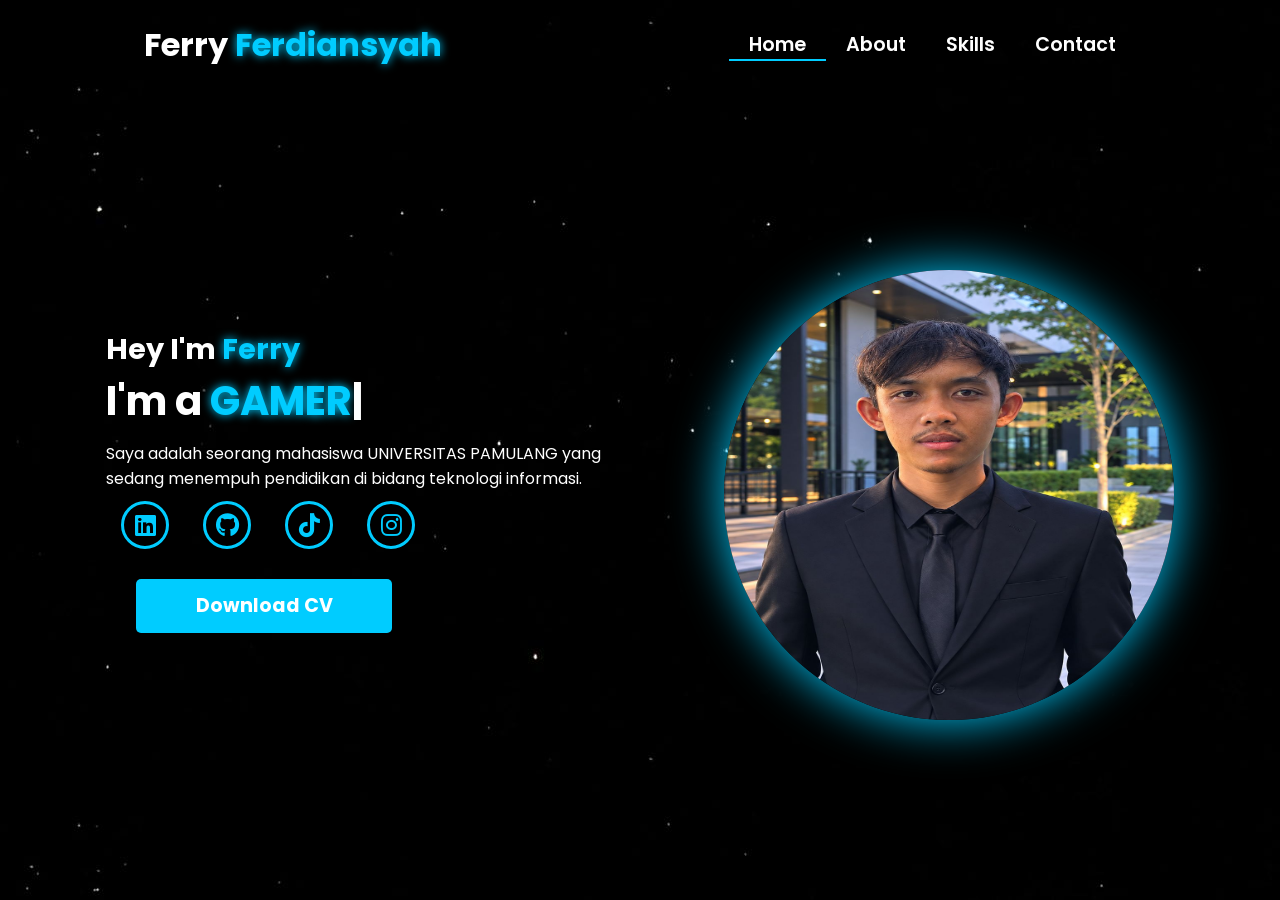
<file: index.html>
<!-- Subscrbe YouTube Tamzidan Mahdiyin  -->
<!DOCTYPE html>
<html lang="en">

<head>

    <!-- Pengaturan karakter encoding untuk mendukung semua karakter Unicode -->
    <meta charset="UTF-8">

    <!-- Pengaturan viewport untuk responsivitas pada perangkat mobile -->
    <meta name="viewport" content="width=device-width, initial-scale=1.0">

    <!-- 
      Import Font Awesome untuk ikon sosial media dan navigasi
      Versi 6.5.1 dipilih untuk fitur dan ikon terbaru 
    -->
    <link rel="stylesheet" href="https://cdnjs.cloudflare.com/ajax/libs/font-awesome/6.5.1/css/all.min.css">

    <!-- 
      Import AOS (Animate On Scroll) library
      Digunakan untuk membuat animasi scroll yang menarik 
    -->
    <link rel="stylesheet" href="https://unpkg.com/aos@next/dist/aos.css" />

    <!-- Import file CSS custom untuk styling tambahan -->
    <link rel="stylesheet" href="css/style.css">
    <title>Portfolio Website</title>
</head>

<body>

    <!-- 
      Navigation Section
      - Menggunakan sistem grid untuk layout
      - Includes logo dan menu navigasi
      - Responsive dengan hamburger menu untuk mobile 
    -->
    <nav>
        <div class="nav-container">

            <!-- 
              Logo dengan animasi zoom-in
              data-aos-duration: 1500ms untuk animasi yang smooth 
            -->
            <div class="logo" data-aos="zoom-in" data-aos-duration="1500">
                Ferry <span>Ferdiansyah</span>
            </div>

            <!-- 
              Navigation Links
              - Menggunakan fade-up animation dengan delays bertingkat
              - Active class untuk halaman yang sedang aktif 
            -->
            <div class="links">
                <div class="link active" data-aos="fade-up" data-aos-duration="1500" data-aos-delay="100"><a
                        href="index.html">Home</a></div>
                <div class="link" data-aos="fade-up" data-aos-duration="1500" data-aos-delay="200"><a
                        href="about.html">About</a></div>
                <div class="link" data-aos="fade-up" data-aos-duration="1500" data-aos-delay="300"><a
                        href="skill.html">Skills</a></div>
                
                <div class="link" data-aos="fade-up" data-aos-duration="1500" data-aos-delay="500"><a
                        href="contact.html">Contact</a></div>
            </div>
        </div>

        <!-- 
          Hamburger Menu Icon
          - Muncul pada tampilan mobile
          - Menggunakan Font Awesome icon
          - onClick handler untuk membuka menu 
        -->
        <i class="fa-solid fa-bars hamburg" onclick="hamburg()"></i>

        <!-- 
          Dropdown Menu untuk Mobile
          - Berisi link navigasi yang sama
          - Muncul ketika hamburger menu diklik
          - Includes tombol close (x) 
        -->
        <div class="dropdown">
            <div class="links">
                <a href="index.html">Home</a>
                <a href="about.html">About</a>
                <a href="skill.html">Skills</a>
                
                <a href="contact.html">Contact</a>
                <i class="fa-solid fa-xmark cancel" onclick="cancel()"></i>
            </div>
        </div>
    </nav>

    <!-- 
      Main Content Section
      - Menggunakan grid untuk layout dua kolom
      - Includes teks intro dan gambar profil 
    -->
    <section>
        <div class="main-container">
            <!-- 
              Content Container
              - Berisi heading, typewriter effect, dan social links
              - Setiap elemen memiliki animasi AOS yang berbeda 
            -->
            <div class="content">
                <!-- Heading dengan fade-left animation -->
                <h1 data-aos="fade-left" data-aos-duration="1500" data-aos-delay="700">Hey I'm <span>Ferry</span>
                </h1>

                <!-- 
                  Typewriter Effect
                  - Menggunakan JavaScript untuk animasi ketik
                  - Fade-right animation untuk container 
                -->
                <div data-aos="fade-right" data-aos-duration="1500" data-aos-delay="900" class="typewriter">I'm a <span
                        class="typewriter-text"></span><label for="">|</label></div>

                <!-- Paragraf deskripsi dengan flip-down animation -->
                <p data-aos="flip-down" data-aos-duration="1500" data-aos-delay="1100">Saya adalah seorang mahasiswa UNIVERSITAS PAMULANG yang sedang menempuh pendidikan di bidang teknologi informasi.</p>

                <!-- 
                  Social Media Links
                  - Menggunakan Font Awesome icons
                  - Fade-up animation dengan delays bertingkat 
                -->
                <div class="social-links">
                    <a href="https://www.linkedin.com/in/ferry-ferdiansyah-7b2b2b2b2" data-aos="fade-up" data-aos-duration="1500" data-aos-delay="1300"><i
                            class="fa-brands fa-linkedin"></i></a>
                    <a href="https://github.com/ferryferdiansyah" data-aos="fade-up" data-aos-duration="1500" data-aos-delay="1400"><i
                            class="fa-brands fa-github"></i></a>
                    <a href="https://www.tiktok.com/@frdynsyhh1?_r=1&_t=ZS-96ciLkQ0xbI" data-aos="fade-up" data-aos-duration="1500" data-aos-delay="1500"><i
                            class="fa-brands fa-tiktok"></i></a>
                    <a href="https://www.instagram.com/ferryferdiansyah___?igsh=MWl2bHRkcjl2aGgwYQ%3D%3D&utm_source=qr" data-aos="fade-up" data-aos-duration="1500" data-aos-delay="1600"><i
                            class="fa-brands fa-instagram"></i></a>
                </div>

                <!-- 
                  Download CV Button
                  - Zoom-out animation dengan delay terpanjang
                  - Styling didefinisikan di CSS 
                -->
                <div class="btn" data-aos="zoom-out" data-aos-duration="1500" data-aos-delay="1800">
                  <a href="./CV-Ferry.pdf" download>
                    <button>Download CV</button>
                  </a>
                </div>
            </div>

            <!-- 
              Image Container
              - Menggunakan zoom-in animation
              - Durasi lebih panjang (3000ms) untuk efek dramatic 
            -->
            <div class="image" data-aos="zoom-in" data-aos-duration="3000">
                <img src="img/profillll.jpeg" alt="Profile Image">
            </div>
        </div>
    </section>

    <!-- 
      Script Imports
      - AOS library untuk animasi
      - Custom JavaScript untuk fungsionalitas tambahan 
    -->
    <script src="https://unpkg.com/aos@next/dist/aos.js"></script>
    <script>
        // Inisialisasi AOS dengan offset 0 untuk trigger tepat waktu
        AOS.init({ offset: 0, });
    </script>
    <script src="./js/script.js"></script>
</body>

</html>
<!-- Subscrbe YouTube Tamzidan Mahdiyin  -->
</file>
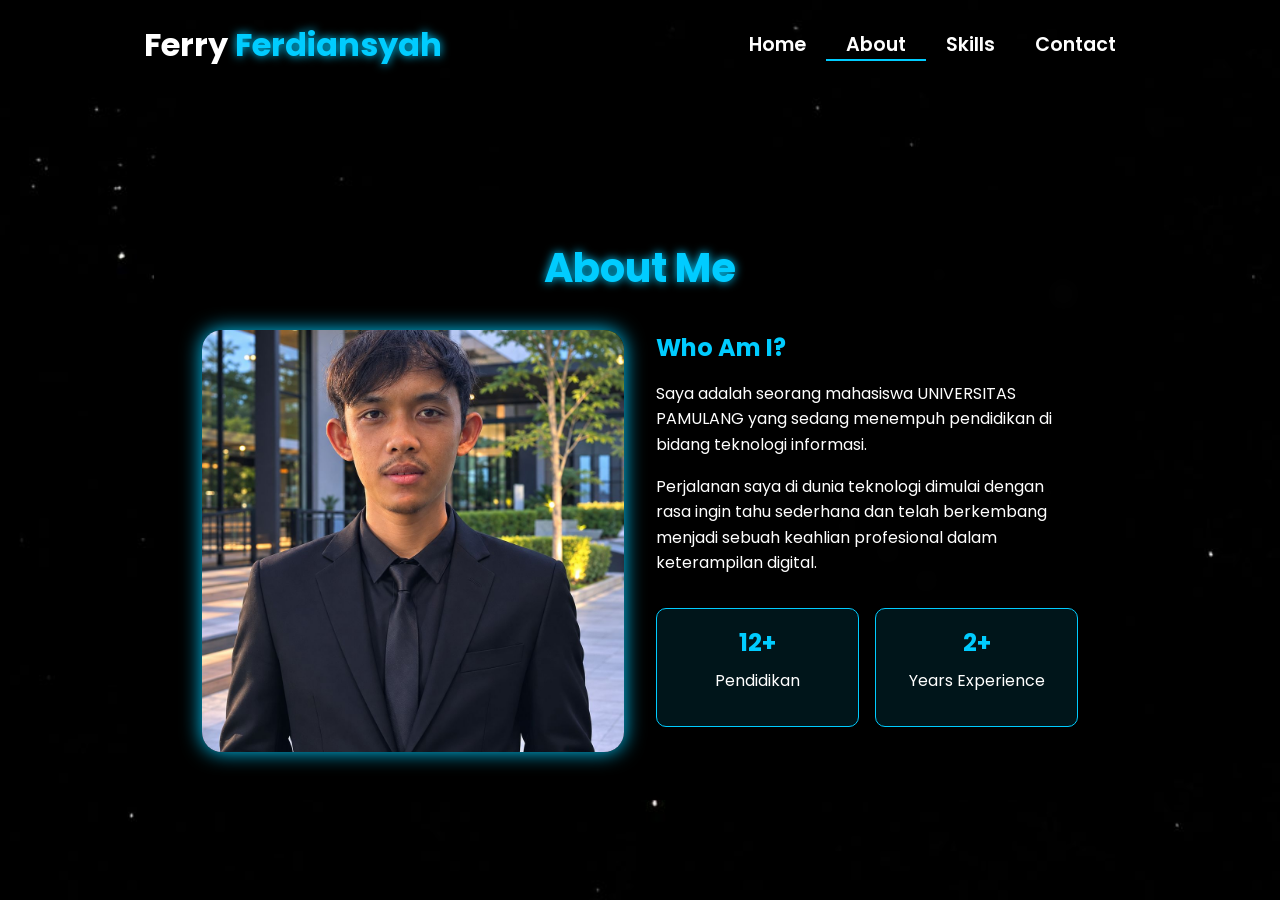
<file: about.html>
<!-- Subscribe n Madiyin di YouTube -->

<!DOCTYPE html>
<html lang="en">

<head>
    <meta charset="UTF-8">
    <meta name="viewport" content="width=device-width, initial-scale=1.0">

    <!-- Link ke Font Awesome untuk ikon -->
    <link rel="stylesheet" href="https://cdnjs.cloudflare.com/ajax/libs/font-awesome/6.5.1/css/all.min.css">

    <!-- Link ke library animasi AOS -->
    <link rel="stylesheet" href="https://unpkg.com/aos@next/dist/aos.css" />

    <!-- CSS internal untuk styling halaman -->
    <style>
        /* 
          Import Google Font Poppins
          Font weight yang diimport: 100, 200, 300, 400, 500, 600 
        */
        @import url("https://fonts.googleapis.com/css2?family=Poppins:wght@100;200;300;400;500;600&display=swap");

        /* Reset CSS dan pengaturan default */
        * {
            padding: 0;
            margin: 0;
            font-family: "Poppins", sans-serif;
            box-sizing: border-box;
        }

        /* 
          Styling untuk body
          - Menggunakan background image
          - Cover seluruh viewport
          - Mencegah horizontal scroll
        */
        body {
            width: 100%;
            min-height: 100vh;
            background-image: url("./img/background.jpg");
            background-size: cover;
            overflow-x: hidden;
            position: relative;
        }

        /* 
          Navbar styling
          - Fixed height 10vh
          - Posisi relative untuk positioning yang tepat
          - z-index tinggi agar selalu di atas konten lain
        */
        nav {
            width: 100%;
            height: 10vh;
            position: sticky;
            position: relative;
            /* Ubah dari sticky ke relative */
            z-index: 1000;
            /* Tambahkan z-index tinggi untuk nav */
        }

        /* Container untuk konten navbar */
        .nav-container {
            width: 100%;
            height: 100%;
            display: flex;
            justify-content: space-around;
            align-items: center;
        }

        /* 
          Logo styling
          - Warna putih dengan ukuran 2rem
          - Text shadow untuk efek glow pada span 
        */
        .logo {
            color: white;
            font-size: 2rem;
            font-weight: bold;
        }

        .logo span {
            color: #00ccff;
            text-shadow: 0 0 10px #00ccff;
        }

        /* 
          Hamburger dan Cancel button styling
          - Hanya muncul di mobile view
          - Posisi absolute di kanan atas
        */
        .hamburg,
        .cancel {
            cursor: pointer;
            position: absolute;
            right: 15px;
            top: 10px;
            color: white;
            display: none;
            font-size: clamp(2.5rem, 0.5rem + 5vw, 3rem);
        }

        /* 
          Navigation links container
          - Flex layout untuk alignment horizontal
        */
        .nav-container .links {
            display: flex;
        }

        /* 
          Individual navigation links
          - Spacing dan styling untuk tiap link
          - Hover effect dengan border bottom
        */
        .nav-container .links a {
            font-size: 1.2rem;
            color: white;
            margin: 0 20px;
            text-decoration: none;
            font-weight: 550;
            transition: 0.3s linear;
        }

        .nav-container .links a:hover {
            color: #00ccff;
            border-bottom: 2px solid #00ccff;
        }

        /* Styling untuk link aktif */
        .nav-container .links .active {
            color: #00ccff;
            border-bottom: 2px solid #00ccff;
        }

        /* 
          Dropdown menu untuk mobile view
          - Fixed positioning dengan transform untuk animasi
          - Backdrop filter untuk efek blur
        */
        .dropdown {
            z-index: 1000;
            position: fixed;
            top: 0;
            left: 0;
            right: 0;
            transform: translateY(-500px);
            width: 100%;
            height: auto;
            backdrop-filter: blur(4px) brightness(40%);
            box-shadow: 0 0 20px black;
            transition: 0.2s linear;
        }

        .dropdown .links a {
            display: flex;
            color: white;
            text-decoration: none;
            padding: 15px 0;
            justify-content: center;
            align-items: center;
            transition: 0.2s linear;
        }

        .dropdown .links a:hover {
            background-color: rgb(58, 211, 3);
        }

        /* About Section Styles */
        .about-container {
            width: 100%;
            min-height: 90vh;
            display: flex;
            justify-content: center;
            align-items: center;
            padding: 2rem;
            position: relative;
            z-index: 1;
        }

        .about-content {
            width: 80%;
            max-width: 1200px;
            background: rgba(0, 0, 0, 0.7);
            backdrop-filter: blur(10px);
            border-radius: 20px;
            padding: 3rem;
            color: white;
            /* box-shadow: 0 0 30px rgba(58, 211, 3, 0.3); */
        }

        .about-header {
            text-align: center;
            margin-bottom: 2rem;
        }

        .about-header h1 {
            font-size: 2.5rem;
            color: #00ccff;
            text-shadow: 0 0 10px #00ccff;
            margin-bottom: 1rem;
        }

        .about-grid {
            display: grid;
            grid-template-columns: 1fr 1fr;
            gap: 2rem;
        }

        .about-image {
            width: 100%;
            aspect-ratio: 1;
            border-radius: 20px;
            overflow: hidden;
            box-shadow: 0 0 20px #00ccff;
        }

        .about-image img {
            width: 100%;
            height: 100%;
            object-fit: cover;
        }

        .about-text h2 {
            color: #00ccff;
            margin-bottom: 1rem;
        }

        .about-text p {
            line-height: 1.6;
            margin-bottom: 1rem;
        }

        .stats {
            display: grid;
            grid-template-columns: repeat(2, 1fr);
            gap: 1rem;
            margin-top: 2rem;
        }

        .stat-item {
            background: rgba(0, 204, 255, 0.1);
            padding: 1rem;
            border-radius: 10px;
            text-align: center;
            border: 1px solid #00ccff;
            cursor: pointer;
        }

        .stat-item h3 {
            color: #00ccff;
            font-size: 1.5rem;
            margin-bottom: 0.5rem;
        }

        .content-grid {
            display: grid;
            grid-template-columns: repeat(auto-fit, minmax(280px, 1fr));
            gap: 2rem;
            padding: 2rem 0;
        }

        .content-card {
            background: rgba(0, 204, 255, 0.1);
            border-radius: 15px;
            overflow: hidden;
            transition: all 0.3s ease;
            cursor: pointer;
        }

        .content-card:hover {
            transform: translateY(-5px);
            box-shadow: 0 5px 15px rgba(0, 204, 255, 0.3);
        }

        .card-image {
            width: 100%;
            height: 200px;
            overflow: hidden;
        }

        .card-image img {
            width: 100%;
            height: 100%;
            object-fit: cover;
        }

        .card-info {
            padding: 1.5rem;
        }

        .card-info h3 {
            color: #00ccff;
            margin-bottom: 0.5rem;
        }

        .card-info p {
            font-size: 0.9rem;
            margin-bottom: 1rem;
        }

        .card-info .technologies {
            display: flex;
            flex-wrap: wrap;
            gap: 0.5rem;
            margin-top: 1rem;
        }

        .technology-tag {
            background: rgba(0, 204, 255, 0.2);
            padding: 0.3rem 0.8rem;
            border-radius: 15px;
            font-size: 0.8rem;
            color: #00ccff;
        }

        .back-button {
            display: inline-block;
            padding: 0.8rem 1.5rem;
            background: #00ccff;
            color: white;
            border-radius: 5px;
            text-decoration: none;
            margin-bottom: 2rem;
            transition: all 0.3s ease;
        }

        .back-button:hover {
            background: #00a8cc;
            transform: translateY(-2px);
        }

        .award-icon {
            font-size: 2rem;
            color: #00ccff;
            margin-bottom: 1rem;
        }

        .client-testimonial {
            font-style: italic;
            margin-top: 1rem;
            padding: 1rem;
            background: rgba(0, 204, 255, 0.05);
            border-radius: 10px;
        }



        @media (max-width: 884px) {
            .about-grid {
                grid-template-columns: 1fr;
            }

            nav .logo {
                position: absolute;
                top: 16px;
                left: 15px;
                font-size: 1.5rem;
            }

            .nav-container .links {
                display: none;
            }

            .hamburg,
            .cancel {
                display: block;
            }
        }

        @media (max-width: 440px) {
            .about-container {
                padding: 1rem;
            }

            .about-content {
                width: 95%;
                /* Memperbesar width untuk layar kecil */
                padding: 1.5rem;
            }

            .about-header h1 {
                font-size: 1.8rem;
                /* Mengurangi ukuran judul */
            }

            .about-text h2 {
                font-size: 1.4rem;
                /* Mengurangi ukuran sub-judul */
            }

            .about-text p {
                font-size: 0.9rem;
                /* Mengurangi ukuran teks */
                line-height: 1.4;
            }

            .about-image {
                width: 100%;
                max-height: 250px;
                /* Membatasi tinggi gambar */
            }

            .stats {
                grid-template-columns: repeat(2, 1fr);
                /* Tetap 2 kolom tapi lebih kecil */
                gap: 0.8rem;
            }

            .stat-item {
                padding: 0.8rem;
            }

            .stat-item h3 {
                font-size: 1.2rem;
                /* Mengurangi ukuran angka statistik */
            }

            .stat-item p {
                font-size: 0.8rem;
                /* Mengurangi ukuran teks statistik */
            }

            /* Menyesuaikan padding untuk link statistik */
            .stat-item a {
                padding: 0.5rem;
                display: block;
            }
        }
    </style>
    <title>About - Portfolio Website</title>
</head>

<body>

    <!-- Navigasi -->
    <nav>
        <div class="nav-container">
            <div class="logo" data-aos="zoom-in" data-aos-duration="1500">
                Ferry <span>Ferdiansyah</span>
            </div>
            <div class="links">
                <div class="link" data-aos="fade-up" data-aos-duration="1500" data-aos-delay="100"><a
                        href="index.html">Home</a></div>
                <div class="link active" data-aos="fade-up" data-aos-duration="1500" data-aos-delay="200"><a
                        href="about.html">About</a></div>
                <div class="link" data-aos="fade-up" data-aos-duration="1500" data-aos-delay="300"><a
                        href="skill.html">Skills</a></div>
                
                <div class="link" data-aos="fade-up" data-aos-duration="1500" data-aos-delay="500"><a
                        href="contact.html">Contact</a></div>
            </div>
        </div>
        <i class="fa-solid fa-bars hamburg" onclick="hamburg()"></i>
        <div class="dropdown">
            <div class="links">
                <a href="index.html">Home</a>
                <a href="about.html">About</a>
                <a href="skill.html">Skills</a>
                
                <a href="contact.html">Contact</a>
                <i class="fa-solid fa-xmark cancel" onclick="cancel()"></i>
            </div>
        </div>
    </nav>

    <!-- Konten utama halaman About -->
    <div class="about-container">
        <div class="about-content" id="aboutContent">
            <!-- Bagian header -->
            <div class="about-header" data-aos="fade-down" data-aos-duration="1500">
                <h1>About Me</h1>
            </div>

            <!-- Grid untuk gambar dan teks deskripsi -->
            <div class="about-grid">
                <div class="about-image" data-aos="fade-right" data-aos-duration="1500">
                    <img src="img/profillll.jpeg" alt="About Image">
                </div>
                <div class="about-text" data-aos="fade-left" data-aos-duration="1500">
                    <h2>Who Am I?</h2>
                    <p> Saya adalah seorang mahasiswa UNIVERSITAS PAMULANG yang sedang menempuh pendidikan di bidang teknologi informasi.</p>
                    <p>Perjalanan saya di dunia teknologi dimulai dengan rasa ingin tahu sederhana dan telah berkembang menjadi sebuah keahlian profesional dalam keterampilan digital.</p>

                    <div class="stats">
                        <div class="stat-item" data-aos="zoom-in" data-aos-duration="1500" data-aos-delay="200"
                            onclick="showProjects()">
                            <h3>12+</h3>
                            <p>Pendidikan</p>
                        </div>
                        <div class="stat-item" data-aos="zoom-in" data-aos-duration="1500" data-aos-delay="400"
                            onclick="showExperience()">
                            <h3>2+</h3>
                            <p>Years Experience</p>
                        </div>
                        
                    </div>
                </div>
            </div>
        </div>

        <!-- Link ke library animasi AOS -->
        <script src="https://unpkg.com/aos@next/dist/aos.js"></script>

        <!-- JavaScript untuk interaksi dan animasi halaman -->
        <script>

            // Inisialisasi library AOS
            AOS.init({ offset: 0 });

            // Fungsi untuk menampilkan menu hamburger
            function hamburg() {
                const navbar = document.querySelector(".dropdown")
                navbar.style.transform = "translateY(0px)"
            }

            // Fungsi untuk menyembunyikan menu hamburger
            function cancel() {
                const navbar = document.querySelector(".dropdown")
                navbar.style.transform = "translateY(-500px)"
            }

            // Fungsi untuk menampilkan daftar Project
            function showProjects() {
                const aboutContent = document.getElementById('aboutContent');
                aboutContent.innerHTML = `
                <a href="about.html" class="back-button" onclick="restoreInitialContent()">
                    <i class="fas fa-arrow-left"></i> Back
                </a>
                <div class="about-header" data-aos="fade-down" data-aos-duration="1500">
                    <h1>Pendidikan</h1>
                </div>
                <div class="content-grid">
                    ${generateProjectCards()}
                </div>
            `;
                AOS.refresh();
            }

            // Fungsi untuk menampilkan daftar Experience
            function showExperience() {
                const aboutContent = document.getElementById('aboutContent');
                aboutContent.innerHTML = `
                <a href="about.html" class="back-button" onclick="restoreInitialContent()">
                    <i class="fas fa-arrow-left"></i> Back
                </a>
                <div class="about-header" data-aos="fade-down" data-aos-duration="1500">
                    <h1>My Experience</h1>
                </div>
                <div class="content-grid">
                    ${generateExperienceCards()}
                </div>
            `;
                AOS.refresh();
            }

            // Fungsi untuk menampilkan daftar Clients
            function showClients() {
                const aboutContent = document.getElementById('aboutContent');
                aboutContent.innerHTML = `
                <a href="about.html" class="back-button" onclick="restoreInitialContent()">
                    <i class="fas fa-arrow-left"></i> Back
                </a>
                <div class="about-header" data-aos="fade-down" data-aos-duration="1500">
                    <h1>Client Success Stories</h1>
                </div>
                <div class="content-grid">
                    ${generateClientCards()}
                </div>
            `;
                AOS.refresh();
            }

            // Fungsi untuk menampilkan daftar Awards
            function showAwards() {
                const aboutContent = document.getElementById('aboutContent');
                aboutContent.innerHTML = `
                <a href="about.html" class="back-button" onclick="restoreInitialContent()">
                    <i class="fas fa-arrow-left"></i> Back
                </a>
                <div class="about-header" data-aos="fade-down" data-aos-duration="1500">
                    <h1>Awards & Recognition</h1>
                </div>
                <div class="content-grid">
                    ${generateAwardCards()}
                </div>
            `;
                AOS.refresh();
            }

            // Fungsi pembantu untuk menghasilkan kartu project
            function generateProjectCards() {
                const projects = [
                    {
                        title: "SDN CIPACUNG",
                        image: "img/sd.png",
                        description: "selama 6 tahun saya menempuh pendidikan di SDN CIPACUNG dan saya mendapatkan banyak pengalaman dan ilmu pengetahuan yang sangat bermanfaat untuk masa depan saya",
                        technologies: [""]
                    },
                    {
                        title: "MTSn 4 SERANG",
                        image: "img/mts.jpg",
                        description: "selama 3 tahun saya menempuh pendidikan di MTSn 4 SERANG dan saya banyak mendapatkan pengalaman dan ilmu pengetahuan yang sangat bermanfaat untuk masa depan saya",
                        technologies: [""] 
                    },
                    {
                        title: "SMAN 1 ANYER",
                        image: "img/sma.PNG",
                        description: "Saya banyak mendapatkan pengalaman dan ilmu pengetahuan yang sangat bermanfaat untuk masa depan saya selama 3 tahun saya menempuh pendidikan di SMAN 1 ANYER",
                        technologies: [""]
                    }
                    // Add more projects as needed
                ];

                return projects.map(project => `
                <div class="content-card" data-aos="fade-up">
                    <div class="card-image">
                        <img src="${project.image}" alt="${project.title}">
                    </div>
                    <div class="card-info">
                        <h3>${project.title}</h3>
                        <p>${project.description}</p>
                        <div class="technologies">
                            ${project.technologies.map(tech => `
                                <span class="technology-tag">${tech}</span>
                            `).join('')}
                        </div>
                    </div>
                </div>
            `).join('');
            }

            // Fungsi pembantu untuk menghasilkan kartu experience
            function generateExperienceCards() {
                const experiences = [
                    {
                        title: "Sepak Bola",
                        company: "ANYER PRATAMA.",
                        period: "2021 - 2022",
                        description: "Bermain sebagai pemain bertahan untuk tim sepak bola ANYER PRATAMA selama satu musim, berkontribusi dalam mencetak gol dan memberikan assist."
                    },
                    {
                        title: "Frontliner dan Kasir",
                        company: "THE NICE",
                        period: "2023 - 2024",
                        description: "Bekerja sebagai frontliner dan kasir di THE NICE, bertanggung jawab untuk melayani pelanggan dengan ramah, mengelola transaksi pembayaran, dan memastikan pengalaman pelanggan yang menyenangkan."
                    }
                    // Add more experiences as needed
                ];

                return experiences.map(exp => `
                <div class="content-card" data-aos="fade-up">
                    <div class="card-info">
                        <h3>${exp.title}</h3>
                        <h4>${exp.company}</h4>
                        <p class="period">${exp.period}</p>
                        <p>${exp.description}</p>
                    </div>
                </div>
            `).join('');
            }

            // Fungsi pembantu untuk menghasilkan kartu client
            function generateClientCards() {
                const clients = [
                    {
                        name: "Ell Udin",
                        company: "Innovation Corp",
                        image: "img/profillll.jpeg",
                        testimonial: "Outstanding work on our company website redesign!"
                    },
                    {
                        name: "Ell Ucup",
                        company: "Tech Startup",
                        image: "img/profillll.jpeg",
                        testimonial: "Delivered our app ahead of schedule with excellent quality"
                    }
                    // Add more clients as needed
                ];

                return clients.map(client => `
                <div class="content-card" data-aos="fade-up">
                    <div class="card-image">
                        <img src="${client.image}" alt="${client.name}">
                    </div>
                    <div class="card-info">
                        <h3>${client.name}</h3>
                        <h4>${client.company}</h4>
                        <p class="client-testimonial">"${client.testimonial}"</p>
                    </div>
                </div>
            `).join('');
            }

            // Fungsi pembantu untuk menghasilkan kartu award
            function generateAwardCards() {
                const awards = [
                    {
                        title: "Best Web Design",
                        organization: "Design Awards 2023",
                        description: "Recognition for exceptional web design and user experience"
                    },
                    {
                        title: "Innovation Award",
                        organization: "Tech Summit 2022",
                        description: "Awarded for innovative use of emerging technologies"
                    }
                    // Add more awards as needed
                ];

                return awards.map(award => `
                <div class="content-card" data-aos="fade-up">
                    <div class="card-info">
                        <div class="award-icon">
                            <i class="fas fa-trophy"></i>
                        </div>
                        <h3>${award.title}</h3>
                        <h4>${award.organization}</h4>
                        <p>${award.description}</p>
                    </div>
                </div>
            `).join('');
            }

            // Fungsi untuk mengembalikan konten awal
            function restoreInitialContent() {
                const aboutContent = document.getElementById('aboutContent');
                aboutContent.innerHTML = `
                <div class="about-header" data-aos="fade-down" data-aos-duration="1500">
                    <h1>About Me</h1>
                </div>
                <div class="about-grid">
                    <div class="about-image" data-aos="fade-right" data-aos-duration="1500">
                        <img src="img/profillll.jpg" alt="About Image">
                    </div>
                    <div class="about-text" data-aos="fade-left" data-aos-duration="1500">
                        <h2>Who Am I?</h2>
                        <p>I'm a passionate developer and designer with a keen eye for detail and a drive for creating
                            innovative digital solutions. With expertise in web development, UI/UX design, and content
                            creation, I bring ideas to life through code and creativity.</p>
                        <p>My journey in technology began with a simple curiosity and has evolved into a professional
                            pursuit of excellence in digital craftsmanship.</p>

                        <div class="stats">
                            <div class="stat-item" data-aos="zoom-in" data-aos-duration="1500" data-aos-delay="200" onclick="showProjects()">
                                <h3>50+</h3>
                                <p>Projects Completed</p>
                            </div>
                            <div class="stat-item" data-aos="zoom-in" data-aos-duration="1500" data-aos-delay="400" onclick="showExperience()">
                                <h3>3+</h3>
                                <p>Years Experience</p>
                            </div>
                            <div class="stat-item" data-aos="zoom-in" data-aos-duration="1500" data-aos-delay="600" onclick="showClients()">
                                <h3>20+</h3>
                                <p>Happy Clients</p>
                            </div>
                            <div class="stat-item" data-aos="zoom-in" data-aos-duration="1500" data-aos-delay="800" onclick="showAwards()">
                                <h3>15+</h3>
                                <p>Awards Won</p>
                            </div>
                        </div>
                    </div>
                </div>
            `;
                AOS.refresh();
            }

        </script>
</body>

</html>

<!-- Subscribe n Madiyin di YouTube -->
</file>
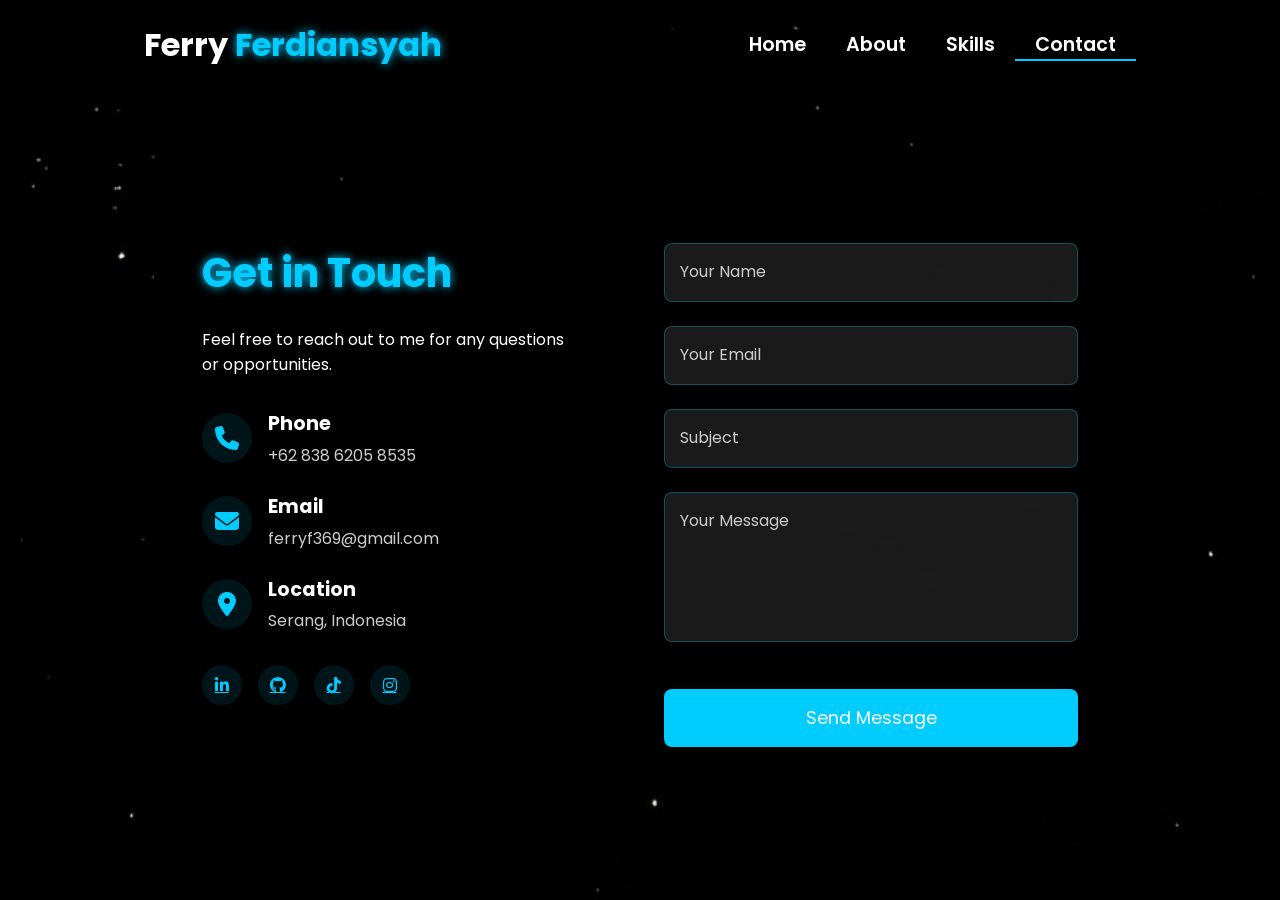
<file: contact.html>
<!-- Subscribe n Madiyin di YouTube -->
<!DOCTYPE html>
<html lang="en">

<head>
    <meta charset="UTF-8">
    <meta name="viewport" content="width=device-width, initial-scale=1.0">
    <link rel="stylesheet" href="https://cdnjs.cloudflare.com/ajax/libs/font-awesome/6.5.1/css/all.min.css">
    <link rel="stylesheet" href="https://unpkg.com/aos@next/dist/aos.css" />
    <style>
        @import url("https://fonts.googleapis.com/css2?family=Poppins:wght@100;200;300;400;500;600&display=swap");

        * {
            padding: 0;
            margin: 0;
            font-family: "Poppins", sans-serif;
            box-sizing: border-box;
        }

        body {
            width: 100%;
            height: 100vh;
            background-image: url("./img/background.jpg");
            background-size: cover;
            overflow: auto;
            position: relative;
        }

        nav {
            width: 100%;
            height: 10vh;
            position: relative;
            z-index: 1000;
        }

        .nav-container {
            width: 100%;
            height: 100%;
            display: flex;
            justify-content: space-around;
            align-items: center;
        }

        .logo {
            color: white;
            font-size: 2rem;
            font-weight: bold;
        }

        .logo span {
            color: #00ccff;
            text-shadow: 0 0 10px #00ccff;
        }

        .hamburg,
        .cancel {
            cursor: pointer;
            position: absolute;
            right: 15px;
            top: 10px;
            color: white;
            display: none;
            font-size: clamp(2.5rem, 0.5rem + 5vw, 3rem);
        }

        .nav-container .links {
            display: flex;
        }

        .nav-container .links a {
            font-size: 1.2rem;
            color: white;
            margin: 0 20px;
            text-decoration: none;
            font-weight: 550;
            transition: 0.3s linear;
        }

        .nav-container .links a:hover {
            color: #00ccff;
            border-bottom: 2px solid #00ccff;
        }

        .nav-container .links .active {
            color: #00ccff;
            border-bottom: 2px solid #00ccff;
        }

        .dropdown {
            z-index: 1000;
            position: fixed;
            top: 0;
            left: 0;
            right: 0;
            transform: translateY(-500px);
            width: 100%;
            height: auto;
            backdrop-filter: blur(4px) brightness(40%);
            box-shadow: 0 0 20px black;
            transition: 0.2s linear;
        }

        .dropdown .links a {
            display: flex;
            color: white;
            text-decoration: none;
            padding: 15px 0;
            justify-content: center;
            align-items: center;
            transition: 0.2s linear;
        }

        .dropdown .links a:hover {
            background-color: #00ccff;
        }

        /* Contact Section Styles */
        .contact-container {
            width: 100%;
            min-height: 90vh;
            display: flex;
            justify-content: center;
            align-items: center;
            padding: 2rem;
        }

        .contact-content {
            width: 80%;
            max-width: 1200px;
            background: rgba(0, 0, 0, 0.7);
            backdrop-filter: blur(10px);
            border-radius: 20px;
            padding: 3rem;
            color: white;
            display: grid;
            grid-template-columns: 1fr 1fr;
            gap: 3rem;
        }

        .contact-info {
            padding-right: 2rem;
        }

        .contact-header h1 {
            font-size: 2.5rem;
            color: #00ccff;
            text-shadow: 0 0 10px #00ccff;
            margin-bottom: 1.5rem;
        }

        .contact-details {
            margin-top: 2rem;
        }

        .contact-item {
            display: flex;
            align-items: center;
            margin-bottom: 1.5rem;
        }

        .contact-icon {
            width: 50px;
            height: 50px;
            background: rgba(0, 204, 255, 0.1);
            border-radius: 50%;
            display: flex;
            justify-content: center;
            align-items: center;
            margin-right: 1rem;
        }

        .contact-icon i {
            font-size: 1.5rem;
            color: #00ccff;
        }

        .contact-text h3 {
            font-size: 1.2rem;
            margin-bottom: 0.3rem;
        }

        .contact-text p {
            color: #cccccc;
        }

        .contact-form form {
            display: flex;
            flex-direction: column;
            gap: 1.5rem;
        }

        .form-group {
            position: relative;
        }

        .form-group input,
        .form-group textarea {
            width: 100%;
            padding: 1rem;
            background: rgba(255, 255, 255, 0.1);
            border: 1px solid rgba(0, 204, 255  , 0.3);
            border-radius: 8px;
            color: white;
            font-size: 1rem;
            transition: all 0.3s ease;
        }

        .form-group textarea {
            height: 150px;
            resize: none;
        }

        .form-group input:focus,
        .form-group textarea:focus {
            outline: none;
            border-color: #00ccff;
            box-shadow: 0 0 10px rgba(0, 204, 255, 0.3);
        }

        .form-group label {
            position: absolute;
            left: 1rem;
            top: 1rem;
            color: #cccccc;
            transition: all 0.3s ease;
            pointer-events: none;
        }

        .form-group input:focus~label,
        .form-group input:valid~label,
        .form-group textarea:focus~label,
        .form-group textarea:valid~label {
            top: -0.5rem;
            left: 0.8rem;
            font-size: 0.8rem;
            padding: 0 0.5rem;
            background: rgba(0, 0, 0, 0.7);
            color: #00ccff;
        }

        .submit-btn {
            padding: 1rem 2rem;
            background: #00ccff;
            border: none;
            border-radius: 8px;
            color: white;
            font-size: 1.1rem;
            cursor: pointer;
            transition: all 0.3s ease;
            margin-top: 1rem;
        }

        .submit-btn:hover {
            background: transparent;
            box-shadow: 0 0 20px rgba(0, 204, 255, 0.5);
            border: 2px solid #00ccff;
        }

        .social-links {
            margin-top: 2rem;
            display: flex;
            gap: 1rem;
        }

        .social-links a {
            width: 40px;
            height: 40px;
            background: rgba(0, 204, 255, 0.1);
            border-radius: 50%;
            display: flex;
            justify-content: center;
            align-items: center;
            color: #00ccff;
            transition: all 0.3s ease;
        }

        .social-links a:hover {
            background: #00ccff;
            color: white;
            transform: translateY(-5px);
            box-shadow: 0 0 15px rgba(0, 204, 255, 0.5);
        }

        @media (max-height: 800px) {
            body {
                height: auto;
                min-height: 100vh;
            }

            .contact-container {
                height: auto;
                min-height: 90vh;
            }
        }

        @media (max-width: 884px) {
            nav .logo {
                position: absolute;
                top: 16px;
                left: 15px;
                font-size: 1.5rem;
            }

            .nav-container .links {
                display: none;
            }

            .hamburg,
            .cancel {
                display: block;
            }

            .contact-content {
                grid-template-columns: 1fr;
                gap: 2rem;
            }

            .contact-info {
                padding-right: 0;
            }
        }

        @media (max-width: 640px) {
            .contact-container {
                padding: 1rem;
            }

            .contact-content {
                width: 95%;
                padding: 1.5rem;
            }

            .contact-header h1 {
                font-size: 2rem;
            }

            .contact-item {
                flex-direction: column;
                text-align: center;
            }

            .contact-icon {
                margin-right: 0;
                margin-bottom: 1rem;
            }
        }
    </style>
    <title>Contact - Portfolio Website</title>
</head>

<body>
    <nav>
        <div class="nav-container">
            <div class="logo" data-aos="zoom-in" data-aos-duration="1500">
                Ferry <span>Ferdiansyah</span>
            </div>
            <div class="links">
                <div class="link" data-aos="fade-up" data-aos-duration="1500" data-aos-delay="100"><a
                        href="index.html">Home</a></div>
                <div class="link" data-aos="fade-up" data-aos-duration="1500" data-aos-delay="200"><a
                        href="about.html">About</a></div>
                <div class="link" data-aos="fade-up" data-aos-duration="1500" data-aos-delay="300"><a
                        href="skill.html">Skills</a></div>
                
                <div class="link active" data-aos="fade-up" data-aos-duration="1500" data-aos-delay="500"><a
                        href="contact.html">Contact</a></div>
            </div>
        </div>
        <i class="fa-solid fa-bars hamburg" onclick="hamburg()"></i>
        <div class="dropdown">
            <div class="links">
                <a href="index.html">Home</a>
                <a href="about.html">About</a>
                <a href="skill.html">Skills</a>
                
                <a href="contact.html">Contact</a>
                <i class="fa-solid fa-xmark cancel" onclick="cancel()"></i>
            </div>
        </div>
    </nav>

    <div class="contact-container">
        <div class="contact-content">
            <div class="contact-info">
                <div class="contact-header" data-aos="fade-right" data-aos-duration="1500">
                    <h1>Get in Touch</h1>
                    <p>Feel free to reach out to me for any questions or opportunities.</p>
                </div>

                <div class="contact-details">
                    <div class="contact-item" data-aos="fade-right" data-aos-duration="1500" data-aos-delay="200">
                        <div class="contact-icon">
                            <i class="fas fa-phone"></i>
                        </div>
                        <div class="contact-text">
                            <h3>Phone</h3>
                            <p>+62 838 6205 8535</p>
                        </div>
                    </div>

                    <div class="contact-item" data-aos="fade-right" data-aos-duration="1500" data-aos-delay="400">
                        <div class="contact-icon">
                            <i class="fas fa-envelope"></i>
                        </div>
                        <div class="contact-text">
                            <h3>Email</h3>
                            <p>ferryf369@gmail.com</p>
                        </div>
                    </div>

                    <div class="contact-item" data-aos="fade-right" data-aos-duration="1500" data-aos-delay="600">
                        <div class="contact-icon">
                            <i class="fas fa-location-dot"></i>
                        </div>
                        <div class="contact-text">
                            <h3>Location</h3>
                            <p>Serang, Indonesia</p>
                        </div>
                    </div>
                </div>

                <div class="social-links" data-aos="fade-up" data-aos-duration="1500" data-aos-delay="800">
                    <a href="https://www.linkedin.com/in/ferry-ferdiansyah-7b2b2b2b2" target="_blank"><i class="fab fa-linkedin-in"></i></a>
                    <a href="https://github.com/ferryferdiansyah" target="_blank"><i class="fab fa-github"></i></a>
                    <a href="https://www.tiktok.com/@frdynsyhh1" target="_blank"><i class="fab fa-tiktok"></i></a>
                    <a href="https://www.instagram.com/ferryferdiansyah___" target="_blank"><i class="fab fa-instagram"></i></a>
                </div>
            </div>

            <div class="contact-form" data-aos="fade-left" data-aos-duration="1500" data-aos-delay="200">
                <form action="https://formspree.io/f/mwppavbk" method="POST">
                    <div class="form-group">
                        <input type="text" id="name" name="name" required>
                        <label for="name">Your Name</label>
                    </div>

                    <div class="form-group">
                        <input type="email" id="email" name="email" required>
                        <label for="email">Your Email</label>
                    </div>

                    <div class="form-group">
                        <input type="text" id="subject" name="subject" required>
                        <label for="subject">Subject</label>
                    </div>

                    <div class="form-group">
                        <textarea id="message" name="message" required></textarea>
                        <label for="message">Your Message</label>
                    </div>

                    <button type="submit" class="submit-btn">Send Message</button>
                </form>
            </div>
        </div>
    </div>

    <script src="https://unpkg.com/aos@next/dist/aos.js"></script>
    <script>
        AOS.init({ offset: 0, });
    </script>
    <script src="./js/script.js"></script>
</body>

</html>
<!-- Subscribe YouTube Ferry Ferdiansyah  -->
</file>
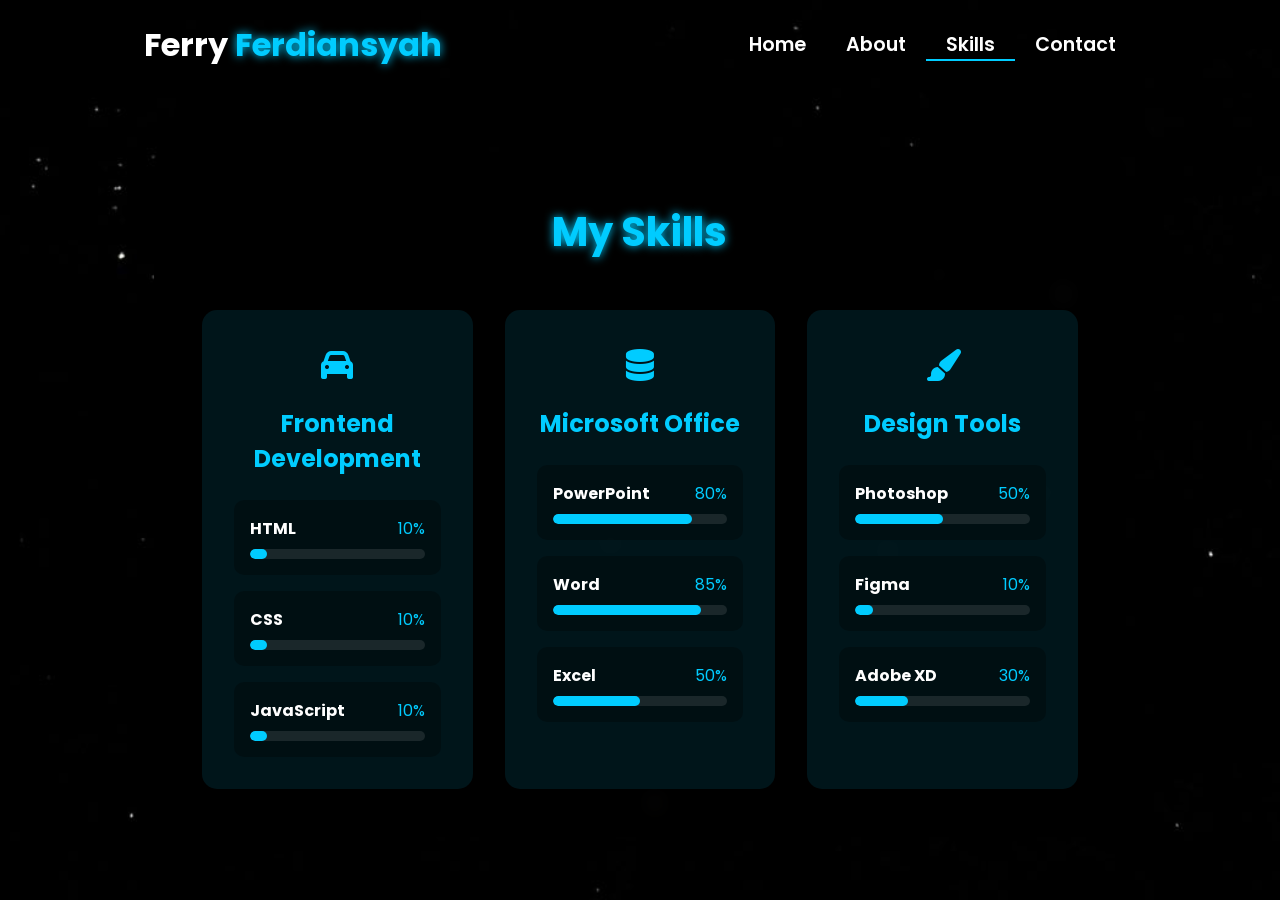
<file: skill.html>
<!-- Subscribe Tamzidan Madiyin di YouTube -->

<!DOCTYPE html>
<html lang="en">
<head>
    <meta charset="UTF-8">
    <meta name="viewport" content="width=device-width, initial-scale=1.0">
    <link rel="stylesheet" href="https://cdnjs.cloudflare.com/ajax/libs/font-awesome/6.5.1/css/all.min.css">
    <link rel="stylesheet" href="https://unpkg.com/aos@next/dist/aos.css" />
    <style>
        @import url("https://fonts.googleapis.com/css2?family=Poppins:wght@100;200;300;400;500;600&display=swap");

        * {
            padding: 0;
            margin: 0;
            font-family: "Poppins", sans-serif;
            box-sizing: border-box;
        }

        body {
            width: 100%;
            min-height: 100vh;
            background-image: url("./img/background.jpg");
            background-size: cover;
            overflow-x: hidden;
            position: relative;
        }

        nav {
            width: 100%;
            height: 10vh;
            position: relative;
            z-index: 1000;
        }

        .nav-container {
            width: 100%;
            height: 100%;
            display: flex;
            justify-content: space-around;
            align-items: center;
        }

        .logo {
            color: white;
            font-size: 2rem;
            font-weight: bold;
        }

        .logo span {
            color: #00ccff;
            text-shadow: 0 0 10px #00ccff;
        }

        .hamburg, .cancel {
            cursor: pointer;
            position: absolute;
            right: 15px;
            top: 10px;
            color: white;
            display: none;
            font-size: clamp(2.5rem, 0.5rem + 5vw, 3rem);
        }

        .nav-container .links {
            display: flex;
        }

        .nav-container .links a {
            font-size: 1.2rem;
            color: white;
            margin: 0 20px;
            text-decoration: none;
            font-weight: 550;
            transition: 0.3s linear;
        }

        .nav-container .links a:hover {
            color: #00ccff;
            border-bottom: 2px solid #00ccff;
        }

        .nav-container .links .active {
            color: #00ccff;
            border-bottom: 2px solid #00ccff;
        }

        .dropdown {
            z-index: 1000;
            position: fixed;
            top: 0;
            left: 0;
            right: 0;
            transform: translateY(-500px);
            width: 100%;
            height: auto;
            backdrop-filter: blur(4px) brightness(40%);
            box-shadow: 0 0 20px black;
            transition: 0.2s linear;
        }

        .dropdown .links a {
            display: flex;
            color: white;
            text-decoration: none;
            padding: 15px 0;
            justify-content: center;
            align-items: center;
            transition: 0.2s linear;
        }

        .dropdown .links a:hover {
            background-color: #00ccff;
        }

        /* Skills Section Styles */
        .skills-container {
            width: 100%;
            min-height: 90vh;
            display: flex;
            justify-content: center;
            align-items: center;
            padding: 2rem;
            position: relative;
            z-index: 1;
        }

        .skills-content {
            width: 80%;
            max-width: 1200px;
            background: rgba(0, 0, 0, 0.7);
            backdrop-filter: blur(10px);
            border-radius: 20px;
            padding: 3rem;
            color: white;
            /* box-shadow: 0 0 30px rgba(0, 204, 255, 0.3); */
        }

        .skills-header {
            text-align: center;
            margin-bottom: 3rem;
        }

        .skills-header h1 {
            font-size: 2.5rem;
            color: #00ccff;
            text-shadow: 0 0 10px #00ccff;
            margin-bottom: 1rem;
        }

        .skills-grid {
            display: grid;
            grid-template-columns: repeat(3, 1fr);
            gap: 2rem;
        }

        .skill-category {
            background: rgba(0, 204, 255, 0.1);
            border-radius: 15px;
            padding: 2rem;
            transition: 0.3s ease;
        }

        .skill-category:hover {
            transform: translateY(-10px);
            box-shadow: 0 0 20px rgba(0, 204, 255, 0.5);
        }

        .skill-category h2 {
            color: #00ccff;
            font-size: 1.5rem;
            margin-bottom: 1.5rem;
            text-align: center;
        }

        .skill-list {
            display: flex;
            flex-direction: column;
            gap: 1rem;
        }

        .skill-item {
            background: rgba(0, 0, 0, 0.3);
            border-radius: 10px;
            padding: 1rem;
        }

        .skill-info {
            display: flex;
            justify-content: space-between;
            margin-bottom: 0.5rem;
        }

        .skill-info h3 {
            font-size: 1rem;
            color: white;
        }

        .skill-info span {
            color: #00ccff;
        }

        .progress-bar {
            width: 100%;
            height: 10px;
            background: rgba(255, 255, 255, 0.1);
            border-radius: 5px;
            overflow: hidden;
        }

        .progress {
            height: 100%;
            background: #00ccff;
            border-radius: 5px;
            transition: width 1.5s ease-in-out;
        }

        .skill-icon {
            font-size: 2rem;
            color: #00ccff;
            margin-bottom: 1rem;
            text-align: center;
        }

        @media (max-width: 884px) {
            .skills-grid {
                grid-template-columns: repeat(2, 1fr);
            }
            
            nav .logo {
                position: absolute;
                top: 16px;
                left: 15px;
                font-size: 1.5rem;
                /* z-index: 1001; */
            }

            .nav-container .links {
                display: none;
            }

            .hamburg, .cancel {
                display: block;
                /* z-index: 1001; */
            }
        }

        @media (max-width: 440px) {
            .skills-container {
                padding: 1rem;
            }

            .skills-content {
                width: 95%;
                padding: 1.5rem;
            }

            .skills-grid {
                grid-template-columns: 1fr;
            }

            .skills-header h1 {
                font-size: 1.8rem;
            }

            .skill-category {
                padding: 1.5rem;
            }

            .skill-category h2 {
                font-size: 1.3rem;
            }

            .skill-icon {
                font-size: 1.5rem;
            }
        }
    </style>
    <title>Skills - Portfolio Website</title>
</head>
<body>
    <nav>
        <div class="nav-container">
            <div class="logo" data-aos="zoom-in" data-aos-duration="1500">
                Ferry <span>Ferdiansyah</span>
            </div>
            <div class="links">
                <div class="link" data-aos="fade-up" data-aos-duration="1500" data-aos-delay="100"><a href="index.html">Home</a></div>
                <div class="link" data-aos="fade-up" data-aos-duration="1500" data-aos-delay="200"><a href="about.html">About</a></div>
                <div class="link active" data-aos="fade-up" data-aos-duration="1500" data-aos-delay="300"><a href="skill.html">Skills</a></div>
                     
                <div class="link" data-aos="fade-up" data-aos-duration="1500" data-aos-delay="500"><a href="contact.html">Contact</a></div>
            </div>
        </div>
        <i class="fa-solid fa-bars hamburg" onclick="hamburg()"></i>
        <div class="dropdown">
            <div class="links">
                <a href="index.html">Home</a>
                <a href="about.html">About</a>
                <a href="skill.html">Skills</a>
            
                <a href="contact.html">Contact</a>
                <i class="fa-solid fa-xmark cancel" onclick="cancel()"></i>
            </div>
        </div>
    </nav>

    <div class="skills-container">
        <div class="skills-content">
            <div class="skills-header" data-aos="fade-down" data-aos-duration="1500">
                <h1>My Skills</h1>
            </div>
            <div class="skills-grid">
                <!-- Frontend Development -->
                <div class="skill-category" data-aos="fade-up" data-aos-duration="1500" data-aos-delay="100">
                    <div class="skill-icon">
                        <i class="fa fa-car"></i>
                    </div>
                    <h2>Frontend Development</h2>
                    <div class="skill-list">
                        <div class="skill-item">
                            <div class="skill-info">
                                <h3>HTML</h3>
                                <span>10%</span>
                            </div>
                            <div class="progress-bar">
                                <div class="progress" style="width: 10%"></div>
                            </div>
                        </div>
                        <div class="skill-item">
                            <div class="skill-info">
                                <h3>CSS</h3>
                                <span>10%</span>
                            </div>
                            <div class="progress-bar">
                                <div class="progress" style="width: 10%"></div>
                            </div>
                        </div>
                        <div class="skill-item">
                            <div class="skill-info">
                                <h3>JavaScript</h3>
                                <span>10%</span>
                            </div>
                            <div class="progress-bar">
                                <div class="progress" style="width: 10%"></div>
                            </div>
                        </div>
                    </div>
                </div>

                <!-- Backend Development -->
                <div class="skill-category" data-aos="fade-up" data-aos-duration="1500" data-aos-delay="300">
                    <div class="skill-icon">
                        <i class="fas fa-database"></i>
                    </div>
                    <h2>Microsoft Office</h2>
                    <div class="skill-list">
                        <div class="skill-item">
                            <div class="skill-info">
                                <h3>PowerPoint</h3>
                                <span>80%</span>
                            </div>
                            <div class="progress-bar">
                                <div class="progress" style="width: 80%"></div>
                            </div>
                        </div>
                        <div class="skill-item">
                            <div class="skill-info">
                                <h3>Word</h3>
                                <span>85%</span>
                            </div>
                            <div class="progress-bar">
                                <div class="progress" style="width: 85%"></div>
                            </div>
                        </div>
                        <div class="skill-item">
                            <div class="skill-info">
                                <h3>Excel</h3>
                                <span>50%</span>
                            </div>
                            <div class="progress-bar">
                                <div class="progress" style="width: 50%"></div>
                            </div>
                        </div>
                    </div>
                </div>

                <!-- Design Tools -->
                <div class="skill-category" data-aos="fade-up" data-aos-duration="1500" data-aos-delay="500">
                    <div class="skill-icon">
                        <i class="fas fa-paint-brush"></i>
                    </div>
                    <h2>Design Tools</h2>
                    <div class="skill-list">
                        <div class="skill-item">
                            <div class="skill-info">
                                <h3>Photoshop</h3>
                                <span>50%</span>
                            </div>
                            <div class="progress-bar">
                                <div class="progress" style="width: 50%"></div>
                            </div>
                        </div>
                        <div class="skill-item">
                            <div class="skill-info">
                                <h3>Figma</h3>
                                <span>10%</span>
                            </div>
                            <div class="progress-bar">
                                <div class="progress" style="width: 10%"></div>
                            </div>
                        </div>
                        <div class="skill-item">
                            <div class="skill-info">
                                <h3>Adobe XD</h3>
                                <span>30%</span>
                            </div>
                            <div class="progress-bar">
                                <div class="progress" style="width: 30%"></div>
                            </div>
                        </div>
                    </div>
                </div>
            </div>
        </div>
    </div>

    <script src="https://unpkg.com/aos@next/dist/aos.js"></script>
    <script>
        AOS.init({offset: 0});
        
        function hamburg() {
            const navbar = document.querySelector(".dropdown")
            navbar.style.transform = "translateY(0px)"
        }
        
        function cancel() {
            const navbar = document.querySelector(".dropdown")
            navbar.style.transform = "translateY(-500px)"
        }
    </script>
</body>
</html>

<!-- Subscribe Tamzidan Madiyin di YouTube -->
</file>
<file: css/style.css>
/* Subscrbe YouTube Tamzidan Mahdiyin */

@import url("https://fonts.googleapis.com/css2?family=Poppins:wght@100;200;300;400;500;600&display=swap");

* {
  padding: 0;
  margin: 0;
  font-family: "Poppins", sans-serif;
  box-sizing: border-box;
}

body {
  width: 100%;
  height: 100vh;
  background-image: url("../img/background.jpg");
  overflow: hidden;
}

nav {
  width: 100%;
  height: 10vh;
  position: sticky;
}

.nav-container {
  width: 100%;
  height: 100%;
  display: flex;
  justify-content: space-around;
  align-items: center;
}

/* Subscrbe YouTube Tamzidan Mahdiyin */

.logo {
  color: white;
  font-size: 2rem;
  font-weight: bold;
}

.logo span {
  color: #00ccff;
  text-shadow: 0 0 10px #00ccff;
}

.hamburg,
.cancel {
  cursor: pointer;
  position: absolute;
  right: 15px;
  top: 10px;
  color: white;
  display: none;
  font-size: clamp(2.5rem, 0.5rem + 5vw, 3rem);
}

.nav-container .links {
  display: flex;
}

.nav-container .links a {
  font-size: 1.2rem;
  color: white;
  margin: 0 20px;
  text-decoration: none;
  font-weight: 550;
  transition: 0.3s linear;
}

.nav-container .links a:hover {
  color: #00ccff;
  border-bottom: 2px solid #00ccff;
}

.nav-container .links .active {
  color: #00ccff;
  border-bottom: 2px solid #00ccff;
}

.dropdown {
  z-index: 100;
  position: absolute;
  top: 0;
  transform: translateY(-500px);
  width: 100%;
  height: auto;
  backdrop-filter: blur(4px) brightness(40%);
  box-shadow: 0 0 20px black;
  transition: 0.2s linear;
}

.dropdown .links a {
  display: flex;
  color: white;
  text-decoration: none;
  padding: 15px 0;
  justify-content: center;
  align-items: center;
  transition: 0.2s linear;
}

.dropdown .links a:hover {
  background-color: rgb(58, 211, 3);
}

section {
  width: 100%;
  height: 90vh;
}

.main-container {
  width: 100%;
  height: 100%;
  display: flex;
  justify-content: space-evenly;
  align-items: center;
}

.main-container .content {
  color: white;
  width: 40%;
  min-height: 100px;
}

/* Subscrbe YouTube Tamzidan Mahdiyin */

.content h1 {
  font-size: clamp(1rem, 1rem + 5vw, 1.8rem);
}

.content h1 span {
  font-weight: 700;
  text-shadow: 0 0 10px #00ccff;
  color: #00ccff;
}

.content .typewriter {
  font-size: clamp(1rem, 1rem + 5vw, 2.5rem);
  font-weight: 700;
}

.typewriter span {
  color: #00ccff;
  text-shadow: 0 0 10px #00ccff;
}

.content p {
  font-size: clamp(0, 4rem, 0.2rem + 9vw, 1rem);
  margin: 10px 0;
}

.social-links i {
  display: inline-flex;
  justify-content: center;
  align-items: center;
  width: 3rem;
  height: 3rem;
  background-color: transparent;
  border: 0.2rem solid #00ccff;
  border-radius: 50%;
  color: #00ccff;
  margin: 0 15px;
  font-size: 1.5rem;
  transition: 0.2s linear;
}

.social-links i:hover {
  scale: 1.3;
  filter: drop-shadow(0 0 10px #00ccff);
  color: black;
  background-color: #00ccff;
  -webkit-filter: drop-shadow(0 0 10px #00ccff);
}

.content button {
  width: 50%;
  height: 6vh;
  margin: 30px;
  background-color: #00ccff;
  color: white;
  border: none;
  outline: none;
  font-size: 120%;
  font-weight: 700;
  border-radius: 5px;
  transition: 0.2s linear;
}

.content button:hover {
  scale: 1.1;
  color: #00ccff;
  border: 2px solid #00ccff;
  background-color: transparent;
  font-weight: 700;
  box-shadow: 0 0 40px 5px #00ccff;
}

.main-container .image {
  width: 50vh;
  height: 50vh;
  border-radius: 100%;
  overflow: hidden;
  box-shadow: 0 0 50px #00ccff;
}

.main-container .image img {
  width: 100%;
  height: 100%;
}

.main-container .image:hover {
  animation: animate 1.5s ease-in-out infinite;
  -webkit-animation: animate 1.5s ease-in-out infinite;
}

@keyframes animate {
  0% {
    scale: 1;
  }
  50% {
    scale: 1.05;
  }
  100% {
    scale: 1;
  }
}

@media (max-width: 884px) {
  nav .logo {
    position: absolute;
    top: 16px;
    left: 15px;
    font-size: 1.5rem;
  }

  .main-container {
    display: flex;
    flex-direction: column-reverse;
  }

  .nav-container .links {
    display: none;
  }

  .hamburg,
  .cancel {
    display: block;
  }

  .main-container .content {
    width: 80%;
  }
  .social-links i {
    width: 2.5rem;
    height: 2.5rem;
    font-size: 1.5rem;
  }

  .main-container .image {
    z-index: -1;
    width: 50%;
    height: 80%;
  }
}

@media (max-width: 440px) {
  .main-container .image {
    width: 60%;
    height: 30%;
  }

  .main-container .content {
    width: 80%;
  }

  .main-container button {
    margin-top: 15px;
  }
}
/* Subscrbe YouTube Tamzidan Mahdiyin */
</file>
